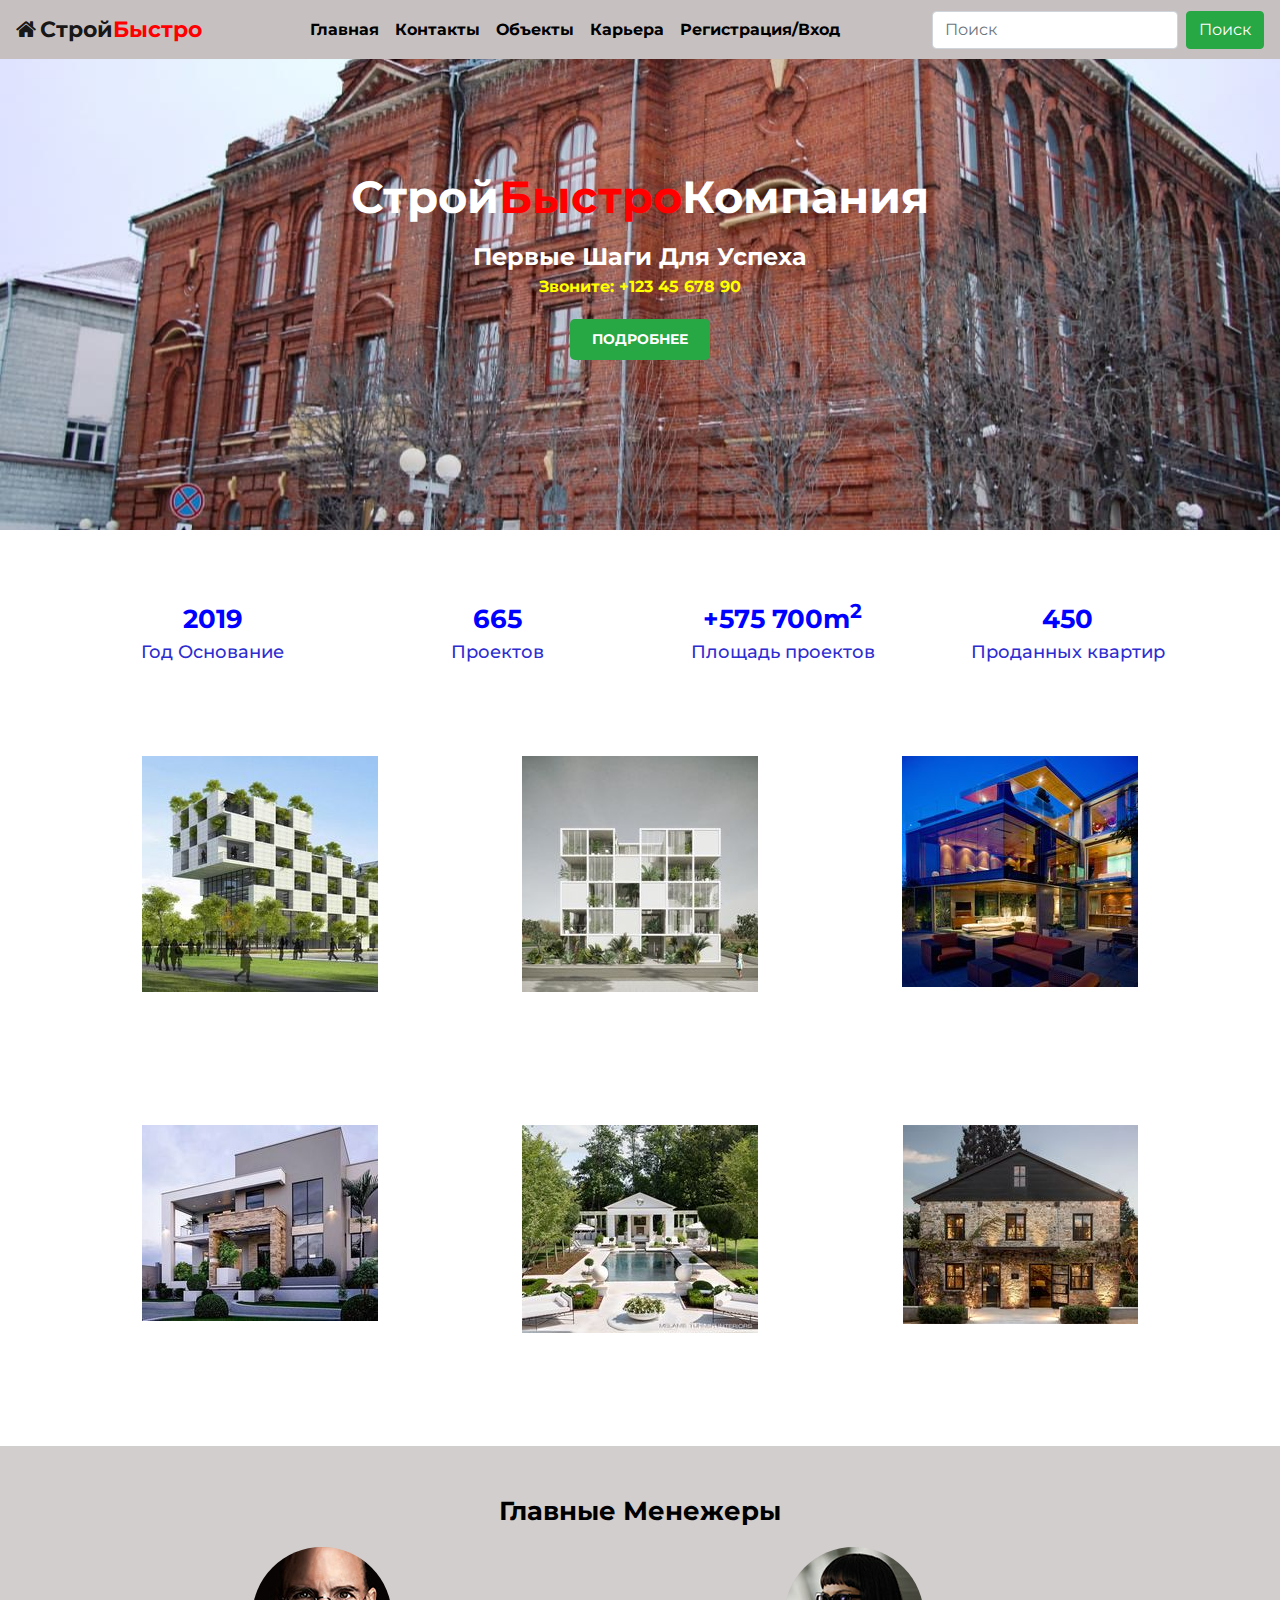
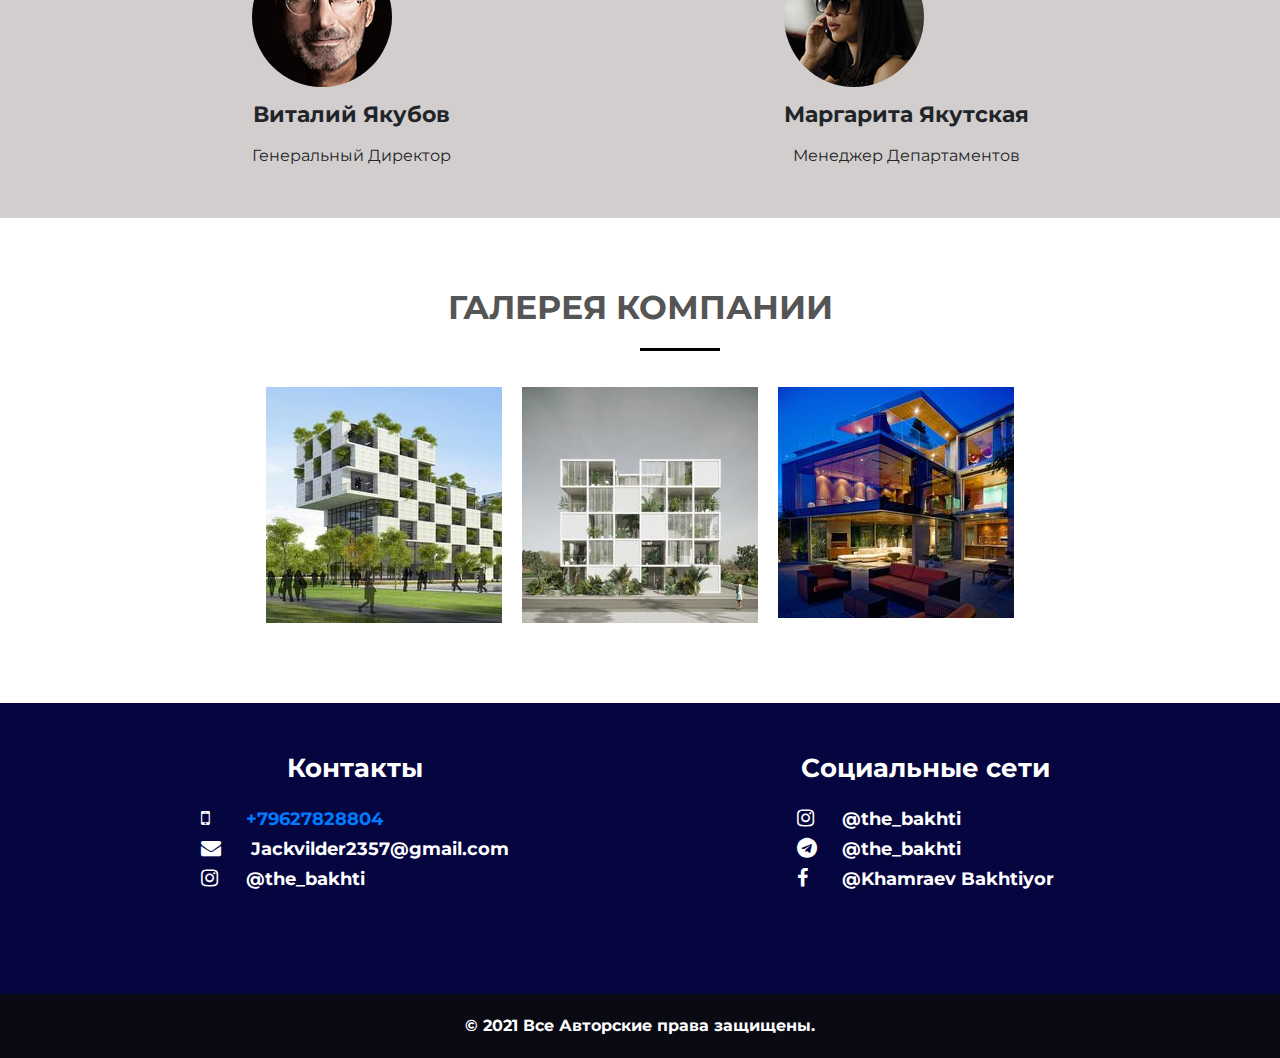
<file: index.html>
<!DOCTYPE html>
<html lang="en">
<head>
    <meta charset="UTF-8">
    <meta name="viewport" content="width=device-width, initial-scale=1.0">
    <title>Компания Строительская</title>
    <link rel="stylesheet" href="css/font-awesome.min.css">
    <link rel="preconnect" href="https://fonts.gstatic.com">
    <link href="https://fonts.googleapis.com/css2?family=Montserrat:wght@400;500;700&display=swap" rel="stylesheet">
    <link rel="stylesheet" href="css/bootstrap.min.css">
    <link rel="stylesheet" href="./css/slick.css">
    <link rel="stylesheet" href="./css/animate.css">
    <link rel="stylesheet" href="./css/jquery.fancybox.min.css">
    <link rel="stylesheet" href="css/style.css">

</head>
<body>
 
 <nav class="navbar navbar-expand-lg navbar-light bg-light">
    <a class="animate__animated animate__backInDown navbar-brand" href="#"><i class="fa fa-home mr-1 text-uppercase"></i>Строй<span>Быстро</span></a>
    <button class="navbar-toggler" type="button" data-toggle="collapse" data-target="#navbarSupportedContent" aria-controls="navbarSupportedContent" aria-expanded="false" aria-label="Переключатель навигации">
    <span class="navbar-toggler-icon"></span>
    </button>
          
    <div class="collapse navbar-collapse" id="navbarSupportedContent">
        <ul class="navbar-nav mx-auto align-items-start">
         <li class="nav-item active">
            <a class="nav-link" href="#">Главная</a>
                </li>
            <li class="nav-item">
             <a class="nav-link" href="#contacts">Контакты</a>
                </li>
            <li class="nav-item">
             <a class="nav-link" href="#">Объекты</a>
                </li>
            <li class="nav-item">
             <a class="nav-link" href="career.html">Карьера</a>
                </li>
            <li class="nav-item">
             <a class="nav-link" href="register.html">Регистрация/Вход</a>
                </li>
              </ul>
            <form class="form-inline my-2 my-lg-0">
                <input class="form-control mr-sm-2" type="search" placeholder="Поиск" aria-label="Поиск">
                <button class="btn btn-success my-2 my-sm-0" type="submit">Поиск</button>
              </form>
            </div>
    </nav>
    
    <header class="text-center">
        <h1 class="animate__animated animate__backInLeft">Строй<span>Быстро</span>Компания</h1>
        <p>Первые Шаги Для Успеха</p>
        <a href="tel:+99890 111 22 33" class="phone d-block">Звоните: +123 45 678 90</a>
        <a href="" class="more btn-success animate__animated animate__fadeInDown">Подробнее</a>
    </header>
    
 <section class="projects">
     <div class="container text-center">
         <div class="row justify-content-center">
             <div data-wow-delay="0.5s" class="col-xl-3 col-lg-3 col-md-4 col-sm-6 col-6 animate__animated animate__backInUp wow">
                 <span>2019</span>
                 <p>Год Основание</p>
             </div>
             <div data-wow-delay="1s" class="col-xl-3 col-lg-3 col-md-4 col-sm-6 col-6 animate__animated animate__backInUp wow">
                 <span>665</span>
                 <p>Проектов</p>
             </div>
             <div data-wow-delay="1.2s" class="col-xl-3 col-lg-3 col-md-4 col-sm-6 col-6 animate__animated animate__backInUp wow">
                 <span>+575 700m<sup>2</sup></span>
                 <p>Площадь проектов</p>
             </div>
             <div data-wow-delay="1.5s" class="col-xl-3 col-lg-3 col-md-4 col-sm-6 col-6 animate__animated animate__backInUp wow">
                 <span>450</span>
                 <p>Проданных квартир</p>
             </div>
         </div>
     </div>
 </section>   
    
<section class="objects">
    <div class="container text-center">
        <div class="row justify-content-center">
            <div class="col-xl-4 col-lg-4 col-md-6 col-sm-6 col-12">
                <div class="photo-item">
                    <img src="./images/obj1.jpg" class="" alt=""> 
                </div>
                <div class="text">Подробнее <i class="fa fa-arrow-circle-right"></i></div>
            </div>
            <div class="col-xl-4 col-lg-4 col-md-6 col-sm-6 col-12">
                <div class="photo-item">
                    <img src="./images/obj2.jpg" class="" alt=""> 
                </div>
                <div class="text">Подробнее <i class="fa fa-arrow-circle-right"></i></div>
            </div>
            <div class="col-xl-4 col-lg-4 col-md-6 col-sm-6 col-12">
                <div class="photo-item">
                    <img src="./images/obj3.jpg" class="" alt=""> 
                </div>
                <div class="text">Подробнее <i class="fa fa-arrow-circle-right"></i></div>
            </div>
            <div class="col-xl-4 col-lg-4 col-md-6 col-sm-6 col-12">
                <div class="photo-item">
                    <img src="./images/obj4.jpg" class="" alt=""> 
                </div>
                <div class="text">Подробнее <i class="fa fa-arrow-circle-right"></i></div>
            </div>
            <div class="col-xl-4 col-lg-4 col-md-6 col-sm-6 col-12">
                <div class="photo-item">
                    <img src="./images/obj5.jpg" class="" alt=""> 
                </div>
                <div class="text">Подробнее <i class="fa fa-arrow-circle-right"></i></div>
            </div>
            <div class="col-xl-4 col-lg-4 col-md-6 col-sm-6 col-12">
                <div class="photo-item">
                    <img src="./images/obj6.jpg" class="" alt=""> 
                </div>
                <div class="text">Подробнее <i class="fa fa-arrow-circle-right"></i></div>
            </div>
        </div>
    </div>
</section> 
 
<section class="team">
    <div class="container text-center">
        <h2>Главные Менежеры</h2>
        
       <div class="team-block d-flex justify-content-around align-items-center">
        <div class="team-item">
            <div class="view"><img src="./images/jobs.jpg" alt="">
                    <div class="socials d-flex justify-content-center align-items-center">
                      <a href="" class="social"><i class="fa fa-instagram"></i></a>
                      <a href="" class="social"><i class="fa fa-twitter"></i></a></div>
            </div>
            <h3>Виталий Якубов</h3>
            <p>Генеральный Директор</p>
        </div>
        <div class="team-item">
            <div class="view"><img src="./images/lucy.jpg" alt="">
                    <div class="socials d-flex justify-content-center align-items-center">
                      <a href="" class="social"><i class="fa fa-instagram"></i></a>
                      <a href="" class="social"><i class="fa fa-twitter"></i></a></div>
            </div>
            <h3>Маргарита Якутская</h3>
            <p>Менеджер Департаментов</p>
        </div>
        
        
       </div>
    </div>
</section>    
    
<section class="gallery">
    
<h3>Галерея Компании</h3> 
  <div class="container-fluid d-flex flex-wrap justify-content-center">
    <div class="gallery-item">
        <img src="./images/obj1.jpg" alt="">
        <div class="gallery-media d-flex align-items-center justify-content-center flex-wrap">
            <a data-fancybox="gallery" href="./images/obj1.jpg">Увеличить<i class="fa fa-arrow-right"></i></a>
        </div>
    </div>
    <div class="gallery-item">
        <img src="./images/obj2.jpg" alt="">
        <div class="gallery-media d-flex align-items-center justify-content-center flex-wrap">
            <a data-fancybox="gallery" href="./images/obj1.jpg">Увеличить<i class="fa fa-arrow-right"></i></a>
        </div>
    </div>
    <div class="gallery-item">
        <img src="./images/obj3.jpg" alt="">
        <div class="gallery-media d-flex align-items-center justify-content-center flex-wrap">
            <a data-fancybox="gallery" href="./images/obj1.jpg">Увеличить<i class="fa fa-arrow-right"></i></a>
        </div>
    </div>
  </div>
   
</section>

<footer>
    <div class="container">
        <div class="row justify-content-center">
            <div class="col-xl-6 d-flex flex-column  align-items-center">
                <h3 id="contacts">Контакты</h3>
                <ul>
                    <li><i class="fa fa-mobile"></i><a href="tel:+79627828804">+79627828804</a></li>
                    <li><i class="fa fa-envelope"></i> Jackvilder2357@gmail.com</li>
                    <li><i class="fa fa-instagram"></i>@the_bakhti</li>
                </ul>
            </div>
            <div class="col-xl-6 d-flex flex-column  align-items-center">
              <h3>Социальные сети</h3>  
              <ul>
                  <li><i class="fa fa-instagram"></i>@the_bakhti</li>
                  <li><i class="fa fa-telegram"></i>@the_bakhti</li>
                  <li><i class="fa fa-facebook"></i>@Khamraev Bakhtiyor</li>
              </ul>
            </div>
        </div>
    </div>
</footer>

<div class="copy">
    &copy; 2021 Все Авторские права защищены.
</div>
    
    <script src="js/jquery-3.5.1.min.js"></script>
    <script src="js/popper.min.js"></script>
    <script src="js/bootstrap.min.js"></script>
    <script src="./js/wow.min.js"></script>
    <script src="./js/jquery.fancybox.min.js"></script>
    <script src="./js/slick.js"></script>
    <script>
        new WOW().init();
    </script>
    
</body>
</html>
</file>
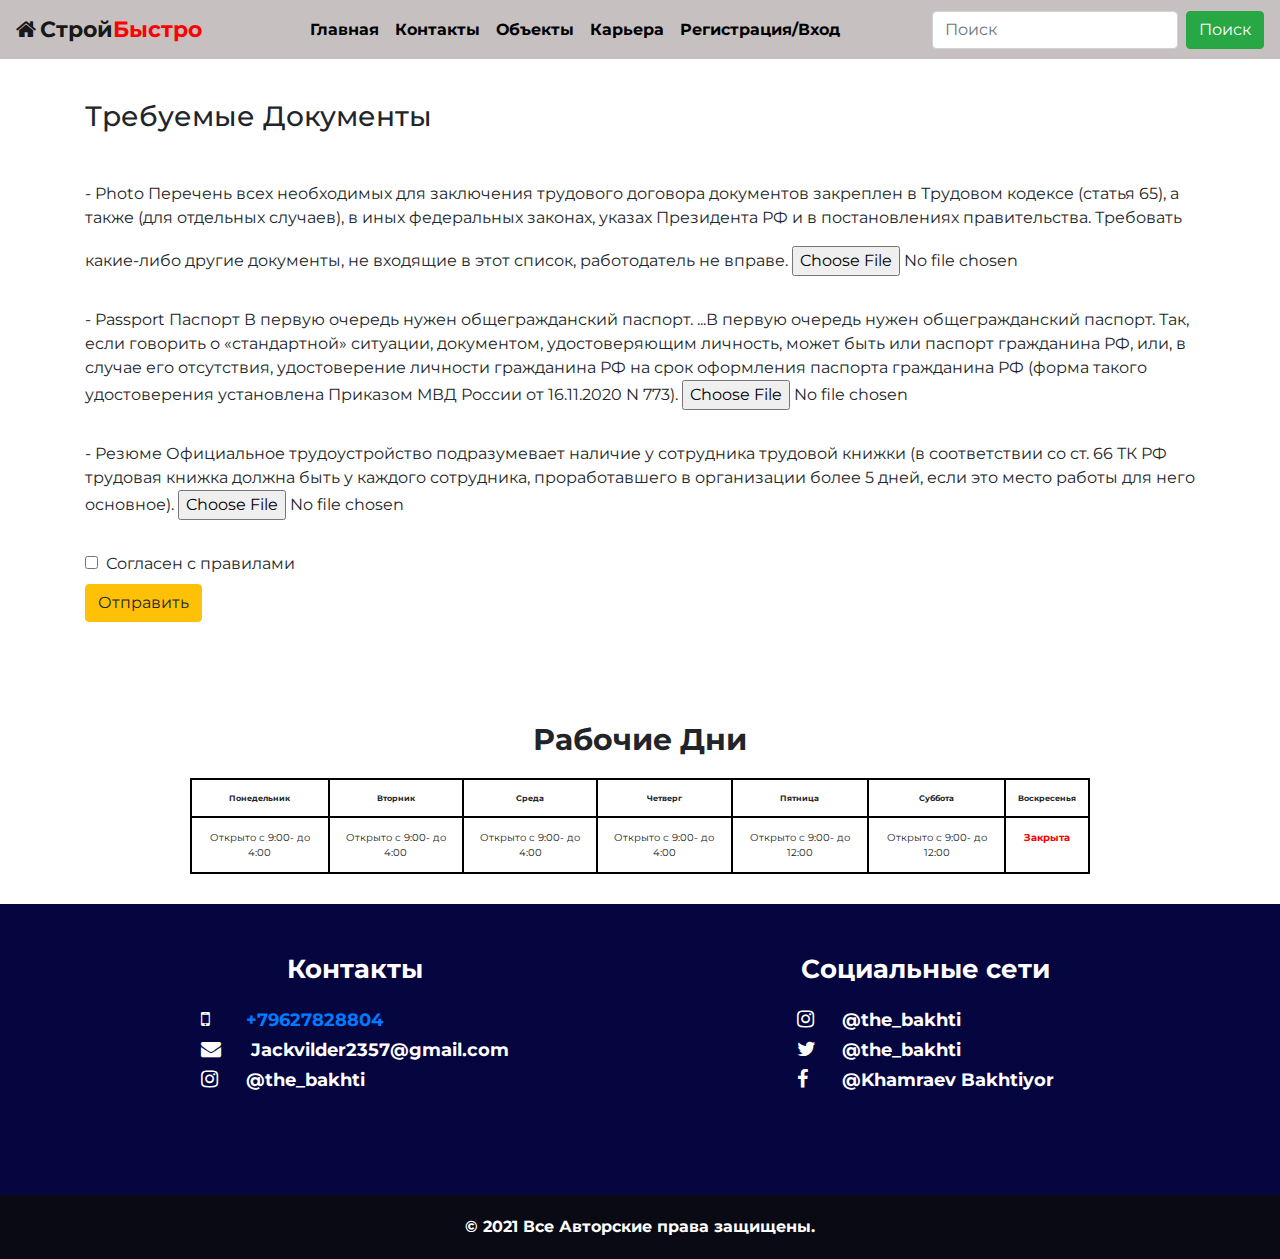
<file: career.html>
<!DOCTYPE html>
<html lang="en">
<head>
    <meta charset="UTF-8">
    <meta http-equiv="X-UA-Compatible" content="IE=edge">
    <meta name="viewport" content="width=device-width, initial-scale=1.0">
    <title>Career</title>
    <link rel="stylesheet" href="css/font-awesome.min.css">
    <link rel="preconnect" href="https://fonts.gstatic.com">
    <link href="https://fonts.googleapis.com/css2?family=Montserrat:wght@400;500;700&display=swap" rel="stylesheet">
    <link rel="stylesheet" href="css/bootstrap.min.css">
    <link rel="stylesheet" href="./css/slick.css">
    <link rel="stylesheet" href="./css/animate.css">
    <link rel="stylesheet" href="./css/jquery.fancybox.min.css">
    <link rel="stylesheet" href="./css/media.css">
    <link rel="stylesheet" href="css/career.css">
</head>
<body>
    <nav class="navbar navbar-expand-lg navbar-light bg-light">
        <a class="animate__animated animate__backInDown navbar-brand" href="#"><i class="fa fa-home mr-1 text-uppercase"></i>Строй<span>Быстро</span></a>
        <button class="navbar-toggler" type="button" data-toggle="collapse" data-target="#navbarSupportedContent" aria-controls="navbarSupportedContent" aria-expanded="false" aria-label="Переключатель навигации">
        <span class="navbar-toggler-icon"></span>
        </button>
              
        <div class="collapse navbar-collapse" id="navbarSupportedContent">
            <ul class="navbar-nav mx-auto align-items-start">
             <li class="nav-item active">
                <a class="nav-link" href="index.html">Главная</a>
                    </li>
                <li class="nav-item">
                 <a class="nav-link" href="#contacts">Контакты</a>
                    </li>
                <li class="nav-item">
                 <a class="nav-link" href="index.html">Объекты</a>
                    </li>
                <li class="nav-item">
                 <a class="nav-link" href="career.html">Карьера</a>
                    </li>
                <li class="nav-item">
                 <a class="nav-link" href="register.html">Регистрация/Вход</a>
                    </li>
                  </ul>
                <form class="form-inline my-2 my-lg-0">
                    <input class="form-control mr-sm-2" type="search" placeholder="Поиск" aria-label="Поиск">
                    <button class="btn btn-success my-2 my-sm-0" type="submit">Поиск</button>
                  </form>
                </div>
        </nav>
    
    <section>
        <div class="container">
            <h3 class="mb-5">Требуемые Документы</h3>
            <ul>
                <li>- Photo Перечень всех необходимых для заключения трудового договора документов закреплен в Трудовом кодексе (статья 65), а также (для отдельных случаев), в иных федеральных законах, указах Президента РФ и в постановлениях правительства. Требовать какие-либо другие документы, не входящие в этот список, работодатель не вправе.
                    <input type="file" placeholder="Photo" class="my-3 form-group" required>
                </li>
                <li class="mt-3">- Passport Паспорт В первую очередь нужен общегражданский паспорт. ...В первую очередь нужен общегражданский паспорт. Так, если говорить о «стандартной» ситуации, документом, удостоверяющим личность, может быть или паспорт гражданина РФ, или, в случае его отсутствия, удостоверение личности гражданина РФ на срок оформления паспорта гражданина РФ (форма такого удостоверения установлена Приказом МВД России от 16.11.2020 N 773).
                    <input type="file" placeholder="Photo" class="mb-3 form-group" required>
                </li>
                <li class="mt-3">- Резюме Официальное трудоустройство подразумевает наличие у сотрудника трудовой книжки (в соответствии со ст. 66 ТК РФ трудовая книжка должна быть у каждого сотрудника, проработавшего в организации более 5 дней, если это место работы для него основное).
                    <input type="file" class="mb-3 form-group" placeholder="Photo" required>
                </li>
                <li class="mt-3"><input type="checkbox" class="mr-2">Согласен с правилами</li>
                <button class="btn btn-warning mt-2">Отправить</button>
            </ul>
        </div>
    </section>
    
    <section class="table text-center">
        <h4>Рабочие Дни</h4>
        <table class="">
            <tr class="">
                <th>Понедельник</th>
                <th>Вторник</th>
                <th>Среда</th>
                <th>Четверг</th>
                <th>Пятница</th>
                <th>Суббота</th>
                <th>Воскресенья</th>
            </tr>
            <tbody>
                <tr class="">
                    <td>Открыто с 9:00- до 4:00</td>
                    <td>Открыто с 9:00- до 4:00</td>
                    <td>Открыто с 9:00- до 4:00</td>
                    <td>Открыто с 9:00- до 4:00</td>
                    <td>Открыто с 9:00- до 12:00</td>
                    <td>Открыто с 9:00- до 12:00</td>
                    <td>Закрыта</td>
                </tr>  
            </tbody>
            
        </table>
    </section>
    
    
    <footer>
        <div class="container">
            <div class="row justify-content-center">
                <div class="col-xl-6 d-flex flex-column  align-items-center">
                    <h3 id="contacts">Контакты</h3>
                    <ul>
                        <li><i class="fa fa-mobile"></i><a href="tel:+79627828804">+79627828804</a></li>
                        <li><i class="fa fa-envelope"></i> Jackvilder2357@gmail.com</li>
                        <li><i class="fa fa-instagram"></i>@the_bakhti</li>
                    </ul>
                </div>
                <div class="col-xl-6 d-flex flex-column  align-items-center">
                  <h3>Социальные сети</h3>  
                  <ul>
                      <li><i class="fa fa-instagram"></i>@the_bakhti</li>
                      <li><i class="fa fa-twitter"></i>@the_bakhti</li>
                      <li><i class="fa fa-facebook"></i>@Khamraev Bakhtiyor</li>
                  </ul>
                </div>
            </div>
        </div>
    </footer>   
    
    <div class="copy">
        &copy; 2021 Все Авторские права защищены.
    </div>  
    
    <script src="js/jquery-3.5.1.min.js"></script>
    <script src="js/popper.min.js"></script>
    <script src="js/bootstrap.min.js"></script>
    <script src="./js/wow.min.js"></script>
    <script src="./js/jquery.fancybox.min.js"></script>
    <script src="./js/slick.js"></script>
</body>
</html>
</file>
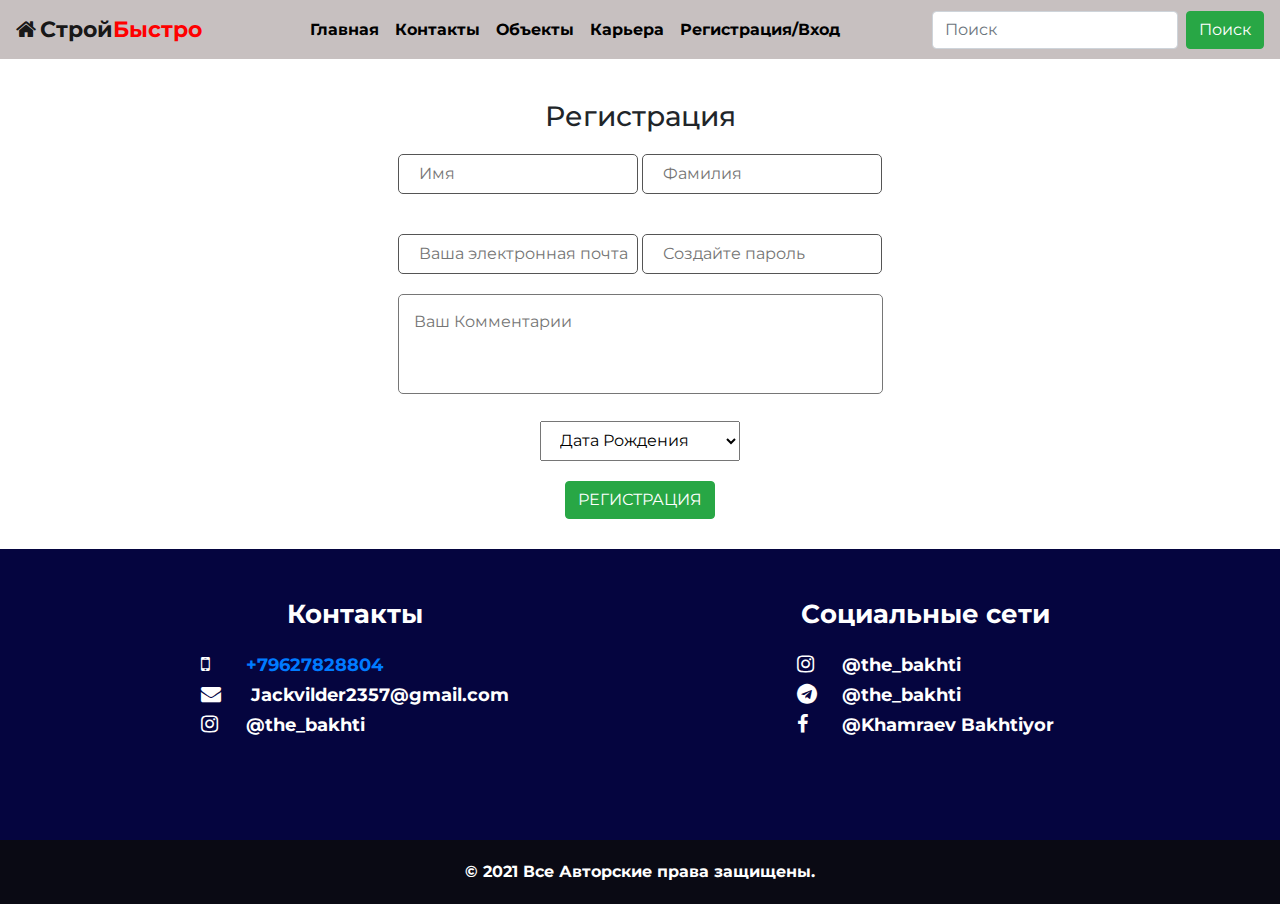
<file: register.html>
<!DOCTYPE html>
<html lang="en">
<head>
    <meta charset="UTF-8">
    <meta http-equiv="X-UA-Compatible" content="IE=edge">
    <meta name="viewport" content="width=device-width, initial-scale=1.0">
    <title>Registration</title>
    <link rel="stylesheet" href="css/font-awesome.min.css">
    <link rel="preconnect" href="https://fonts.gstatic.com">
    <link href="https://fonts.googleapis.com/css2?family=Montserrat:wght@400;500;700&display=swap" rel="stylesheet">
    <link rel="stylesheet" href="css/bootstrap.min.css">
    <link rel="stylesheet" href="./css/slick.css">
    <link rel="stylesheet" href="./css/animate.css">
    <link rel="stylesheet" href="./css/jquery.fancybox.min.css">
    <link rel="stylesheet" href="css/register.css">
</head>
<body>
    <nav class="navbar navbar-expand-lg navbar-light bg-light">
        <a class="animate__animated animate__backInDown navbar-brand" href="#"><i class="fa fa-home mr-1 text-uppercase"></i>Строй<span>Быстро</span></a>
        <button class="navbar-toggler" type="button" data-toggle="collapse" data-target="#navbarSupportedContent" aria-controls="navbarSupportedContent" aria-expanded="false" aria-label="Переключатель навигации">
        <span class="navbar-toggler-icon"></span>
        </button>
              
        <div class="collapse navbar-collapse" id="navbarSupportedContent">
            <ul class="navbar-nav mx-auto align-items-start">
             <li class="nav-item active">
                <a class="nav-link" href="index.html">Главная</a>
                    </li>
                <li class="nav-item">
                 <a class="nav-link" href="#contacts">Контакты</a>
                    </li>
                <li class="nav-item">
                 <a class="nav-link" href="index.html">Объекты</a>
                    </li>
                <li class="nav-item">
                 <a class="nav-link" href="career.html">Карьера</a>
                    </li>
                <li class="nav-item">
                 <a class="nav-link" href="register.html">Регистрация/Вход</a>
                    </li>
                  </ul>
                <form class="form-inline my-2 my-lg-0">
                    <input class="form-control mr-sm-2" type="search" placeholder="Поиск" aria-label="Поиск">
                    <button class="btn btn-success my-2 my-sm-0" type="submit">Поиск</button>
                  </form>
                </div>
        </nav>
    
    <section class="register">
        <form action="">
            <h3>Регистрация</h3>
            <input type="text" placeholder="Имя">
            <input type="text" placeholder="Фамилия">
            <input type="text" placeholder="Ваша электронная почта">
            <input type="text" placeholder="Создайте пароль">
            <textarea placeholder="Ваш Комментарии"></textarea>
            <div class="last d-flex flex-column align-items-center">
                <select name="" id="">
                    <option value="">Дата Рождения</option>
                    <option value="">1990</option>
                    <option value="">1991</option>
                    <option value="">1992</option>
                    <option value="">1993</option>
                    <option value="">1994</option>
                    <option value="">1995</option>
                    <option value="">1996</option>
                    <option value="">1997</option>
                    <option value="">1998</option>
                    <option value="">1999</option>
                    <option value="">2000</option>
                </select>
                <button class="btn btn-success text-uppercase">Регистрация</button>
            </div>
        </form>
        
    </section>
    
    <footer>
        <div class="container">
            <div class="row justify-content-center">
                <div class="col-xl-6 d-flex flex-column  align-items-center">
                    <h3 id="contacts">Контакты</h3>
                    <ul>
                        <li><i class="fa fa-mobile"></i><a href="tel:+79627828804">+79627828804</a></li>
                        <li><i class="fa fa-envelope"></i> Jackvilder2357@gmail.com</li>
                        <li><i class="fa fa-instagram"></i>@the_bakhti</li>
                    </ul>
                </div>
                <div class="col-xl-6 d-flex flex-column  align-items-center">
                  <h3>Социальные сети</h3>  
                  <ul>
                      <li><i class="fa fa-instagram"></i>@the_bakhti</li>
                      <li><i class="fa fa-telegram"></i>@the_bakhti</li>
                      <li><i class="fa fa-facebook"></i>@Khamraev Bakhtiyor</li>
                  </ul>
                </div>
            </div>
        </div>
    </footer>   
    
    <div class="copy">
        &copy; 2021 Все Авторские права защищены.
    </div>
    
    
    <script src="js/jquery-3.5.1.min.js"></script>
    <script src="js/popper.min.js"></script>
    <script src="js/bootstrap.min.js"></script>
    <script src="./js/wow.min.js"></script>
    <script src="./js/jquery.fancybox.min.js"></script>
    <script src="./js/slick.js"></script>
</body>
</html>
</file>
<file: css/style.css>
*{
    margin: 0;
    padding: 0;
    box-sizing: border-box;
}

p,h1,h2,h3,h4,h5,h6,ul,ol{
    margin: 0;
}

ul{
    list-style: none;
}

a,a:hover{
    text-decoration: none;
}
body {
        background:#fff;
        font-family: 'Montserrat', sans-serif;
        font-weight: 400;
}
input, select, button, textarea {
    outline:none;
}
.navbar-brand {
    color:#000;
    font-weight: 700;
    font-size: 22px;
}
.navbar-brand span {
    color:red;
    font-weight: 700;
}
.navbar .nav-link {
    color:#000 !important;
    font-weight: 700;
    transition: 0.5s;
}
.navbar {
    position: fixed;
    width: 100%;
    z-index: 99;
    text-align: left;
    background: rgb(199, 192, 192) !important;
}
.navbar .nav-link:hover {
    color:orangered !important;
}
header {
    background: url(../images/photo_2021-03-31_21-09-23.jpg) no-repeat 100% center / cover;
    padding:170px 0 170px;
}
h1 {
    color:#fff;
    font-size: 45px;
    font-weight: 700;
    margin-bottom: 15px;
}
h1 span {
    color:red;
}
header p {
    color:#fff;
    font-weight: 700;
    font-size: 24px;
}
header .more {
    padding:10px 22px;
    border-radius: 5px;
    font-size: 14px;
    font-weight: 700;
    text-transform: uppercase;
    display: inline-block;
    margin-top: 20px;
}
.phone {
    color:yellow !important;
    font-size: 16px;
    font-weight: 700;
}
.projects {
    padding:50px 0;
}

.projects .col-xl-3 {
    margin:20px 0;
}
.projects .col-xl-3 span {
    color:blue;
    font-weight: 700;
    font-size: 26px;
}
.projects .col-xl-3 p {
    color:rgb(44, 44, 209);
    font-size: 18px;
    font-weight: 500;
}
.objects .col-xl-4 {
    margin:20px 0;
}

.objects .text {
    font-size: 22px;
    font-weight: 500;
    margin:30px 0;
    color:rgb(3, 3, 63) !important;
    opacity:0;
    transition: 0.7s;
}
.objects .col-xl-4:hover .text {
    opacity:1;
    cursor: pointer;
}
.objects .col-xl-4:hover img {
    transform: scale(1.05);
    cursor: pointer;
}
.objects .col-xl-4 img {
    transition: 0.7s;
}
.team {
    padding:50px 0;
    background: rgb(211, 206, 206);
}
.team .view {
    width: 140px;
    height: 140px;
    position: relative;
    border-radius: 50%;
    overflow: hidden;
}

.socials {
    width: 100%;
    height: 100%;
    position: absolute;
    top:0;
    left:0;
    background: rgb(44, 199, 193,0.7);
    opacity:0;
    transition: 0.7s;
}
.socials .fa {
    color:#fff;
    font-size: 22px;
    margin:0 5px;
}
.socials:hover {
    opacity:1;
    cursor: pointer;
}
.team h2 {
    margin-bottom: 20px;
    font-size: 26px;
    color:#000;
    font-weight: 700;
}
.team-item h3 {
    font-size: 22px;
    font-weight: 700;
    margin:15px 0;
}
.gallery-item {
    width: 236px;
    height: 236px;
    position: relative;
    margin:10px 10px;
}
.gallery-media {
  position: absolute;  
  top:0;
  left:0;
  height: 100%;
  width: 100%;
  background: rgba(31, 212, 236, 0.7);
  opacity:0;
  transition: 0.7s;
}
.gallery-media a {
    color:#fff;
    font-weight: 700;
    font-size: 20px;
}
.gallery-media:hover {
    opacity:1;
}
.gallery-media img {
    width: 230px;
    height: 230px;
}
.gallery h3 {
    font-size: 33px;
    text-align: center;
    text-transform: uppercase;
    font-weight: 700;
    color:#555;
    margin-bottom: 50px;
    position: relative;
}
.gallery h3::after {
    content:'';
    width: 80px;
    height: 3px;
    background: #000;
    position: absolute;
    top:60px;
    left:50%;
}
.gallery {
    padding:70px 0;
}
footer {
    background: rgb(5, 5, 63);
    padding:50px 0;
}
footer .col-xl-6 h3 {
    font-size: 26px;
    margin-bottom: 20px;
    color:#fff;
    font-weight: 700;
}
footer .fa {
    font-size: 20px;
    width: 30px;
    margin-right: 15px;
}
footer ul li {
    font-size: 18px;
    font-weight: 700;
    color:#fff;
    line-height: 30px;
}
footer .col-xl-6 {
    margin-bottom: 50px;
}
.copy {
    padding:20px;
    text-align: center;
    color:#fff;
    font-weight: 700;
    background: rgb(10, 10, 20);
}
</file>
<file: css/media.css>
@media (max-width:1199.98px) {
    
}
@media (max-width:991.98px) {
    
}
@media (max-width:767.98px) {
    
}
@media (max-width:575.98px) {
   table th {
       width: 50px !important;
       font-size: 8px !important;
   }
   table td {
       font-size: 8px !important;
       width: 40px !important;
   }
}
</file>
<file: css/career.css>
*{
    margin: 0;
    padding: 0;
    box-sizing: border-box;
}

p,h1,h2,h3,h4,h5,h6,ul,ol{
    margin: 0;
}

ul{
    list-style: none;
}

a,a:hover{
    text-decoration: none;
}
body {
        background:#fff;
        font-family: 'Montserrat', sans-serif;
        font-weight: 400;
}
input, select, button, textarea {
    outline:none;
}
.navbar-brand {
    color:#000;
    font-weight: 700;
    font-size: 22px;
}
.navbar-brand span {
    color:red;
    font-weight: 700;
}
.navbar .nav-link {
    color:#000 !important;
    font-weight: 700;
    transition: 0.5s;
}
.navbar {
    position: fixed;
    width: 100%;
    z-index: 99;
    text-align: left;
    background: rgb(199, 192, 192) !important;
    margin-bottom: 30px;
}
.navbar .nav-link:hover {
    color:orangered !important;
}
section {
    padding-top: 100px;
}
table th {
    border:2px solid #000;
    font-size: 8px;
}
table {
    border:2px solid #000;
    margin:0 auto;
    max-width: 900px;
}
.table h4 {
    text-align: center;
    font-size: 30px;
    font-weight: 700;
    margin-bottom: 20px;
}

td {
    border:2px solid #000;
    font-size: 10px;
}
td:last-child {
    color:red;
    font-weight: 700;
}





















footer {
    background: rgb(5, 5, 63);
    padding:50px 0;
    margin-top: 30px;
}
footer .col-xl-6 h3 {
    font-size: 26px;
    margin-bottom: 20px;
    color:#fff;
    font-weight: 700;
}
footer .fa {
    font-size: 20px;
    width: 30px;
    margin-right: 15px;
}
footer ul li {
    font-size: 18px;
    font-weight: 700;
    color:#fff;
    line-height: 30px;
}
footer .col-xl-6 {
    margin-bottom: 50px;
}
.copy {
    padding:20px;
    text-align: center;
    color:#fff;
    font-weight: 700;
    background: rgb(10, 10, 20);
}
</file>
<file: css/register.css>
*{
    margin: 0;
    padding: 0;
    box-sizing: border-box;
}

p,h1,h2,h3,h4,h5,h6,ul,ol{
    margin: 0;
}

ul{
    list-style: none;
}

a,a:hover{
    text-decoration: none;
}
body {
        background:#fff;
        font-family: 'Montserrat', sans-serif;
        font-weight: 400;
}
input, select, button, textarea {
    outline:none;
}
.navbar-brand {
    color:#000;
    font-weight: 700;
    font-size: 22px;
}
.navbar-brand span {
    color:red;
    font-weight: 700;
}
.navbar .nav-link {
    color:#000 !important;
    font-weight: 700;
    transition: 0.5s;
}
.navbar {
    position: fixed;
    width: 100%;
    z-index: 99;
    text-align: left;
    background: rgb(199, 192, 192) !important;
    margin-bottom: 30px;
}
.navbar .nav-link:hover {
    color:orangered !important;
}
.register {
   padding-top:100px; 
}
.register form {
    max-width: 500px;
    margin:0 auto;
    text-align: center;
}
.register form input {
    width: 48%;
    height: 40px;
    border-radius: 5px;
    outline:none;
    border:1px solid #555;
    padding-left: 20px;
    margin:20px 0;
}
.register select {
    width: 200px;
    height: 40px;
    margin-top: 20px;
    padding-left: 15px;
}
.register textarea {
    width: 97%;
    resize: none;
    height: 100px;
    border-radius: 5px;
    padding-left: 15px;
    padding-top: 15px;
}
.register .btn {
    margin-top: 20px;
}
footer {
    background: rgb(5, 5, 63);
    padding:50px 0;
    margin-top: 30px;
}
footer .col-xl-6 h3 {
    font-size: 26px;
    margin-bottom: 20px;
    color:#fff;
    font-weight: 700;
}
footer .fa {
    font-size: 20px;
    width: 30px;
    margin-right: 15px;
}
footer ul li {
    font-size: 18px;
    font-weight: 700;
    color:#fff;
    line-height: 30px;
}
footer .col-xl-6 {
    margin-bottom: 50px;
}
.copy {
    padding:20px;
    text-align: center;
    color:#fff;
    font-weight: 700;
    background: rgb(10, 10, 20);
}
</file>
